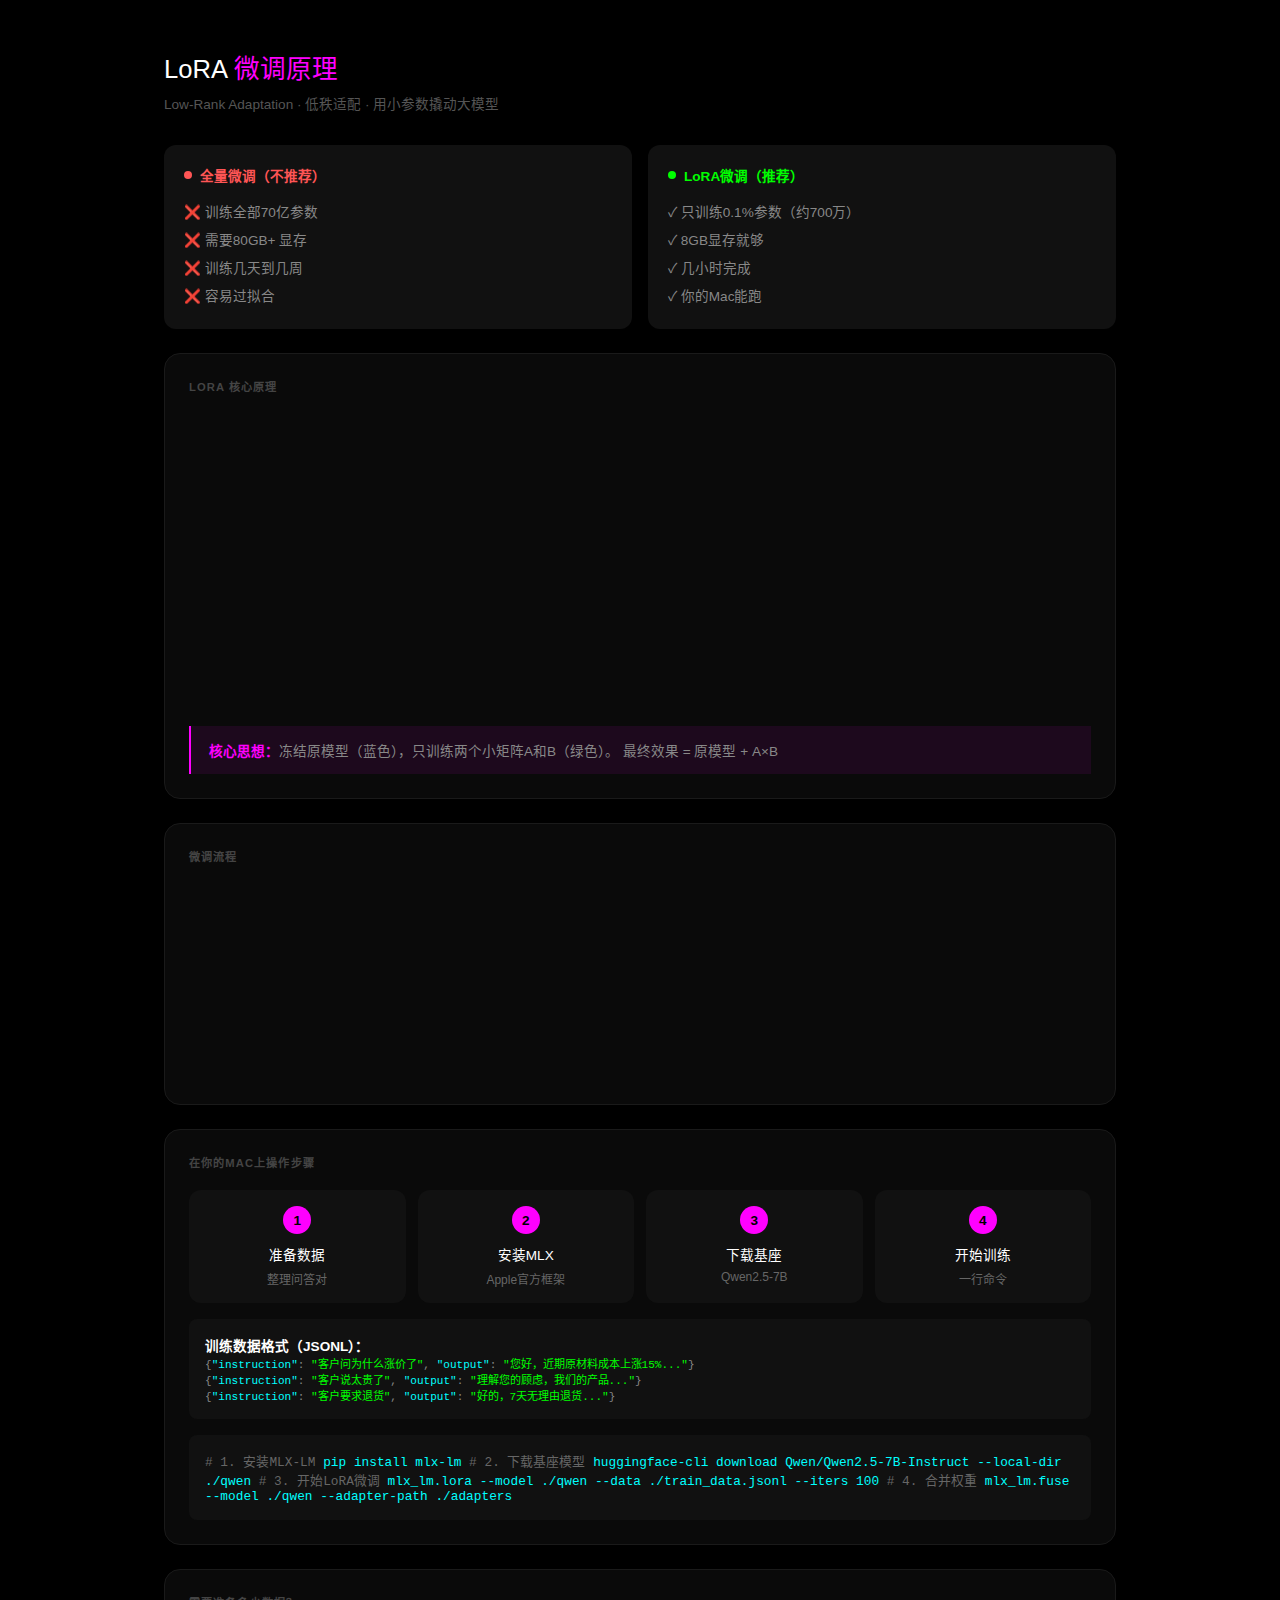
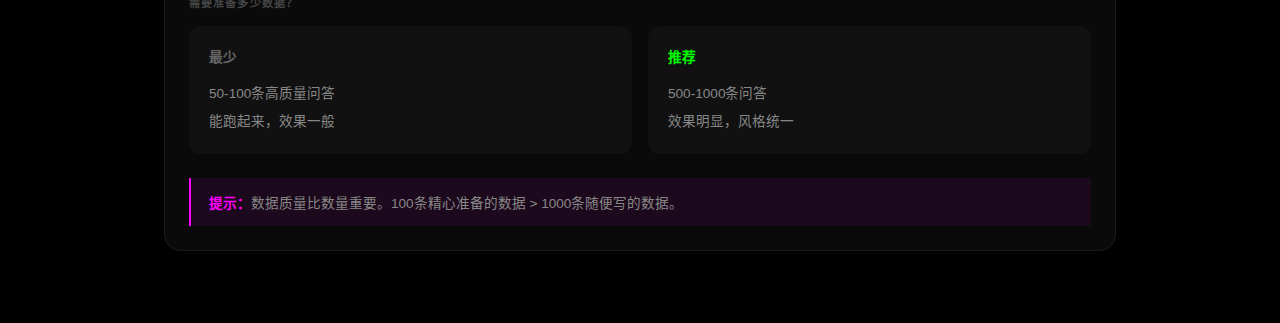
<file: lora_explain.html>
<!DOCTYPE html>
<html lang="zh-CN">
<head>
    <meta charset="UTF-8">
    <meta name="viewport" content="width=device-width, initial-scale=1.0">
    <title>LoRA微调原理</title>
    <link rel="stylesheet" href="styles/common.css">
    <script src="https://d3js.org/d3.v7.min.js"></script>
    <style>
        /* 页面特有样式 */
        h1 span { color: #f0f; }
        #lora-svg { height: 300px; }
        #flow-svg { height: 200px; }
        /* 覆盖 note 颜色为紫色 */
        .note {
            background: rgba(255,0,255,0.08);
            border-left-color: #f0f;
        }
        .note strong { color: #f0f; }
    </style>
</head>
<body>
    <div class="page">
        <h1>LoRA <span>微调原理</span></h1>
        <p class="subtitle">Low-Rank Adaptation · 低秩适配 · 用小参数撬动大模型</p>

        <!-- 对比 -->
        <div class="compare">
            <div class="compare-box bad">
                <h3><span class="dot" style="background:#f55"></span>全量微调（不推荐）</h3>
                <ul>
                    <li>❌ 训练全部70亿参数</li>
                    <li>❌ 需要80GB+ 显存</li>
                    <li>❌ 训练几天到几周</li>
                    <li>❌ 容易过拟合</li>
                </ul>
            </div>
            <div class="compare-box good">
                <h3><span class="dot" style="background:#0f0"></span>LoRA微调（推荐）</h3>
                <ul>
                    <li>✓ 只训练0.1%参数（约700万）</li>
                    <li>✓ 8GB显存就够</li>
                    <li>✓ 几小时完成</li>
                    <li>✓ 你的Mac能跑</li>
                </ul>
            </div>
        </div>

        <!-- LoRA原理图 -->
        <div class="card">
            <div class="card-title">LoRA 核心原理</div>
            <svg id="lora-svg"></svg>
            <div class="note">
                <strong>核心思想：</strong>冻结原模型（蓝色），只训练两个小矩阵A和B（绿色）。
                最终效果 = 原模型 + A×B
            </div>
        </div>

        <!-- 流程图 -->
        <div class="card">
            <div class="card-title">微调流程</div>
            <svg id="flow-svg"></svg>
        </div>

        <!-- 步骤 -->
        <div class="card">
            <div class="card-title">在你的Mac上操作步骤</div>
            <div class="steps">
                <div class="step">
                    <div class="step-num">1</div>
                    <div class="step-title">准备数据</div>
                    <div class="step-desc">整理问答对</div>
                </div>
                <div class="step">
                    <div class="step-num">2</div>
                    <div class="step-title">安装MLX</div>
                    <div class="step-desc">Apple官方框架</div>
                </div>
                <div class="step">
                    <div class="step-num">3</div>
                    <div class="step-title">下载基座</div>
                    <div class="step-desc">Qwen2.5-7B</div>
                </div>
                <div class="step">
                    <div class="step-num">4</div>
                    <div class="step-title">开始训练</div>
                    <div class="step-desc">一行命令</div>
                </div>
            </div>

            <!-- 数据格式 -->
            <div class="data-example">
                <strong style="color:#fff">训练数据格式（JSONL）：</strong>
                <pre>
{<span class="key">"instruction"</span>: <span class="value">"客户问为什么涨价了"</span>, <span class="key">"output"</span>: <span class="value">"您好，近期原材料成本上涨15%..."</span>}
{<span class="key">"instruction"</span>: <span class="value">"客户说太贵了"</span>, <span class="key">"output"</span>: <span class="value">"理解您的顾虑，我们的产品..."</span>}
{<span class="key">"instruction"</span>: <span class="value">"客户要求退货"</span>, <span class="key">"output"</span>: <span class="value">"好的，7天无理由退货..."</span>}</pre>
            </div>

            <!-- 命令 -->
            <div class="code-block">
<span class="comment"># 1. 安装MLX-LM</span>
<span class="cmd">pip install mlx-lm</span>

<span class="comment"># 2. 下载基座模型</span>
<span class="cmd">huggingface-cli download Qwen/Qwen2.5-7B-Instruct --local-dir ./qwen</span>

<span class="comment"># 3. 开始LoRA微调</span>
<span class="cmd">mlx_lm.lora --model ./qwen --data ./train_data.jsonl --iters 100</span>

<span class="comment"># 4. 合并权重</span>
<span class="cmd">mlx_lm.fuse --model ./qwen --adapter-path ./adapters</span>
            </div>
        </div>

        <!-- 需要多少数据 -->
        <div class="card">
            <div class="card-title">需要准备多少数据？</div>
            <div class="compare">
                <div class="compare-box">
                    <h3>最少</h3>
                    <ul>
                        <li>50-100条高质量问答</li>
                        <li>能跑起来，效果一般</li>
                    </ul>
                </div>
                <div class="compare-box good">
                    <h3>推荐</h3>
                    <ul>
                        <li>500-1000条问答</li>
                        <li>效果明显，风格统一</li>
                    </ul>
                </div>
            </div>
            <div class="note">
                <strong>提示：</strong>数据质量比数量重要。100条精心准备的数据 > 1000条随便写的数据。
            </div>
        </div>
    </div>

    <script>
        // ========== LoRA原理图 ==========
        const loraSvg = d3.select("#lora-svg");
        const W = loraSvg.node().getBoundingClientRect().width;
        const H = 300;
        loraSvg.attr("viewBox", `0 0 ${W} ${H}`);

        const centerY = H / 2;

        // 原始权重矩阵 W (冻结)
        loraSvg.append("rect")
            .attr("x", W * 0.1)
            .attr("y", centerY - 80)
            .attr("width", 120)
            .attr("height", 160)
            .attr("rx", 8)
            .attr("fill", "#1a3a5c")
            .attr("stroke", "#0af")
            .attr("stroke-width", 2);

        loraSvg.append("text")
            .attr("x", W * 0.1 + 60)
            .attr("y", centerY)
            .attr("text-anchor", "middle")
            .attr("fill", "#0af")
            .attr("font-size", "18px")
            .attr("font-weight", "600")
            .text("W");

        loraSvg.append("text")
            .attr("x", W * 0.1 + 60)
            .attr("y", centerY + 25)
            .attr("text-anchor", "middle")
            .attr("fill", "#666")
            .attr("font-size", "11px")
            .text("原模型权重");

        loraSvg.append("text")
            .attr("x", W * 0.1 + 60)
            .attr("y", centerY + 40)
            .attr("text-anchor", "middle")
            .attr("fill", "#f55")
            .attr("font-size", "10px")
            .text("🔒 冻结");

        // 加号
        loraSvg.append("text")
            .attr("x", W * 0.32)
            .attr("y", centerY + 8)
            .attr("text-anchor", "middle")
            .attr("fill", "#fff")
            .attr("font-size", "28px")
            .text("+");

        // LoRA矩阵 A (小)
        loraSvg.append("rect")
            .attr("x", W * 0.4)
            .attr("y", centerY - 80)
            .attr("width", 30)
            .attr("height", 160)
            .attr("rx", 4)
            .attr("fill", "#1a4a2c")
            .attr("stroke", "#0f0")
            .attr("stroke-width", 2);

        loraSvg.append("text")
            .attr("x", W * 0.4 + 15)
            .attr("y", centerY)
            .attr("text-anchor", "middle")
            .attr("fill", "#0f0")
            .attr("font-size", "14px")
            .attr("font-weight", "600")
            .text("A");

        // 乘号
        loraSvg.append("text")
            .attr("x", W * 0.47)
            .attr("y", centerY + 8)
            .attr("text-anchor", "middle")
            .attr("fill", "#fff")
            .attr("font-size", "20px")
            .text("×");

        // LoRA矩阵 B (小)
        loraSvg.append("rect")
            .attr("x", W * 0.52)
            .attr("y", centerY - 15)
            .attr("width", 120)
            .attr("height", 30)
            .attr("rx", 4)
            .attr("fill", "#1a4a2c")
            .attr("stroke", "#0f0")
            .attr("stroke-width", 2);

        loraSvg.append("text")
            .attr("x", W * 0.52 + 60)
            .attr("y", centerY + 5)
            .attr("text-anchor", "middle")
            .attr("fill", "#0f0")
            .attr("font-size", "14px")
            .attr("font-weight", "600")
            .text("B");

        // LoRA标签
        loraSvg.append("text")
            .attr("x", W * 0.52)
            .attr("y", centerY + 55)
            .attr("fill", "#0f0")
            .attr("font-size", "11px")
            .text("LoRA适配器");

        loraSvg.append("text")
            .attr("x", W * 0.52)
            .attr("y", centerY + 70)
            .attr("fill", "#666")
            .attr("font-size", "10px")
            .text("✓ 可训练，参数很少");

        // 等号
        loraSvg.append("text")
            .attr("x", W * 0.72)
            .attr("y", centerY + 8)
            .attr("text-anchor", "middle")
            .attr("fill", "#fff")
            .attr("font-size", "28px")
            .text("=");

        // 最终结果
        loraSvg.append("rect")
            .attr("x", W * 0.78)
            .attr("y", centerY - 80)
            .attr("width", 120)
            .attr("height", 160)
            .attr("rx", 8)
            .attr("fill", "#3a2a4c")
            .attr("stroke", "#f0f")
            .attr("stroke-width", 2);

        loraSvg.append("text")
            .attr("x", W * 0.78 + 60)
            .attr("y", centerY)
            .attr("text-anchor", "middle")
            .attr("fill", "#f0f")
            .attr("font-size", "18px")
            .attr("font-weight", "600")
            .text("W'");

        loraSvg.append("text")
            .attr("x", W * 0.78 + 60)
            .attr("y", centerY + 25)
            .attr("text-anchor", "middle")
            .attr("fill", "#666")
            .attr("font-size", "11px")
            .text("你的专属模型");

        // ========== 流程图 ==========
        const flowSvg = d3.select("#flow-svg");
        const flowW = flowSvg.node().getBoundingClientRect().width;
        const flowH = 200;
        flowSvg.attr("viewBox", `0 0 ${flowW} ${flowH}`);

        const flowNodes = [
            { x: 0.1, label: "你的数据", sub: "问答对", color: "#fa0" },
            { x: 0.3, label: "基座模型", sub: "Qwen2.5", color: "#0af" },
            { x: 0.5, label: "LoRA训练", sub: "几小时", color: "#0f0" },
            { x: 0.7, label: "合并权重", sub: "fuse", color: "#f0f" },
            { x: 0.9, label: "专属模型", sub: "可部署", color: "#f0f" },
        ];

        const flowY = flowH / 2;

        // 连线
        flowNodes.slice(0, -1).forEach((node, i) => {
            const next = flowNodes[i + 1];
            flowSvg.append("line")
                .attr("x1", node.x * flowW + 50)
                .attr("y1", flowY)
                .attr("x2", next.x * flowW - 50)
                .attr("y2", flowY)
                .attr("stroke", "#333")
                .attr("stroke-width", 3);

            flowSvg.append("polygon")
                .attr("points", "-8,-6 0,0 -8,6")
                .attr("fill", "#555")
                .attr("transform", `translate(${next.x * flowW - 45}, ${flowY})`);
        });

        // 节点
        flowNodes.forEach(node => {
            const x = node.x * flowW;
            const g = flowSvg.append("g").attr("transform", `translate(${x}, ${flowY})`);

            g.append("circle")
                .attr("r", 35)
                .attr("fill", "#0a0a0a")
                .attr("stroke", node.color)
                .attr("stroke-width", 2);

            g.append("text")
                .attr("y", -5)
                .attr("text-anchor", "middle")
                .attr("fill", "#fff")
                .attr("font-size", "11px")
                .text(node.label);

            g.append("text")
                .attr("y", 12)
                .attr("text-anchor", "middle")
                .attr("fill", "#666")
                .attr("font-size", "9px")
                .text(node.sub);
        });
    </script>
</body>
</html>
</file>
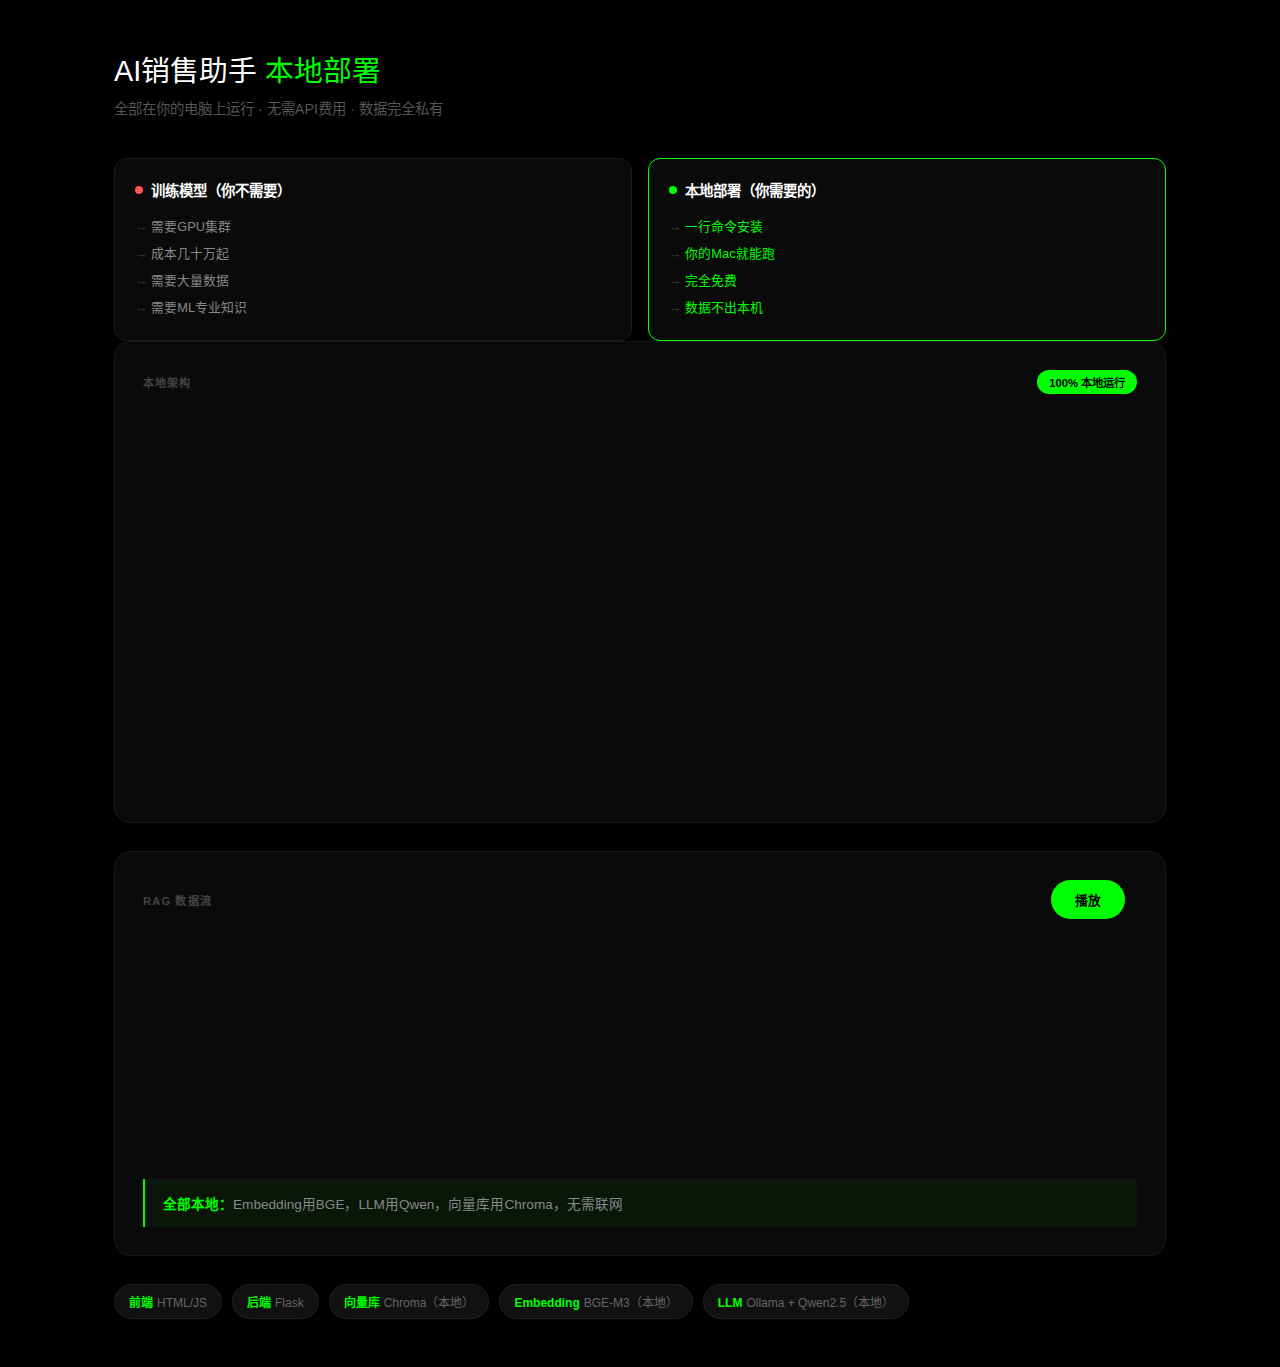
<file: sales_assistant_architecture.html>
<!DOCTYPE html>
<html lang="zh-CN">
<head>
    <meta charset="UTF-8">
    <meta name="viewport" content="width=device-width, initial-scale=1.0">
    <title>AI销售助手 - 本地部署架构</title>
    <link rel="stylesheet" href="styles/common.css">
    <script src="https://d3js.org/d3.v7.min.js"></script>
    <style>
        /* 页面特有样式 */
        .page { max-width: 1100px; }
        h1 { font-size: 1.8em; }
        h1 span { color: #0f0; }
        .subtitle { margin-bottom: 40px; font-size: 0.9em; }
        .card { padding: 28px; margin-bottom: 28px; }
        .card-title { margin-bottom: 0; }
        #arch-svg { height: 380px; }
        #rag-svg { height: 220px; }
        .note { margin-top: 20px; }
        .compare { margin-top: 20px; margin-bottom: 0; }
    </style>
</head>
<body>
    <div class="page">
        <h1>AI销售助手 <span>本地部署</span></h1>
        <p class="subtitle">全部在你的电脑上运行 · 无需API费用 · 数据完全私有</p>

        <!-- 对比 -->
        <div class="compare">
            <div class="compare-item">
                <h3><span class="dot" style="background:#f55"></span>训练模型（你不需要）</h3>
                <ul>
                    <li>需要GPU集群</li>
                    <li>成本几十万起</li>
                    <li>需要大量数据</li>
                    <li>需要ML专业知识</li>
                </ul>
            </div>
            <div class="compare-item active">
                <h3><span class="dot" style="background:#0f0"></span>本地部署（你需要的）</h3>
                <ul>
                    <li class="highlight">一行命令安装</li>
                    <li class="highlight">你的Mac就能跑</li>
                    <li class="highlight">完全免费</li>
                    <li class="highlight">数据不出本机</li>
                </ul>
            </div>
        </div>

        <!-- 架构图 -->
        <div class="card">
            <div class="card-header">
                <span class="card-title">本地架构</span>
                <span class="badge">100% 本地运行</span>
            </div>
            <svg id="arch-svg"></svg>
        </div>

        <!-- RAG流程 -->
        <div class="card">
            <div class="card-header">
                <span class="card-title">RAG 数据流</span>
                <div>
                    <button class="btn" onclick="playRAG()">播放</button>
                    <span class="status" id="status"></span>
                </div>
            </div>
            <svg id="rag-svg"></svg>
            <div class="note">
                <strong>全部本地：</strong>Embedding用BGE，LLM用Qwen，向量库用Chroma，无需联网
            </div>
        </div>

        <!-- 技术栈 -->
        <div class="tech-row">
            <div class="tech-tag"><strong>前端</strong>HTML/JS</div>
            <div class="tech-tag"><strong>后端</strong>Flask</div>
            <div class="tech-tag"><strong>向量库</strong>Chroma（本地）</div>
            <div class="tech-tag"><strong>Embedding</strong>BGE-M3（本地）</div>
            <div class="tech-tag"><strong>LLM</strong>Ollama + Qwen2.5（本地）</div>
        </div>
    </div>

    <script>
        // ========== 架构图 ==========
        const archSvg = d3.select("#arch-svg");
        const W = archSvg.node().getBoundingClientRect().width;
        const H = 380;
        archSvg.attr("viewBox", `0 0 ${W} ${H}`);

        const Y = { user: 50, app: 140, ai: 230, data: 320 };

        const boxes = [
            { id: "user", x: W/2, y: Y.user, w: 90, h: 40, label: "客服", color: "#0ff" },
            { id: "frontend", x: W*0.2, y: Y.app, w: 100, h: 40, label: "前端", color: "#0f0" },
            { id: "backend", x: W*0.5, y: Y.app, w: 100, h: 40, label: "后端", color: "#0f0" },
            { id: "prompt", x: W*0.8, y: Y.app, w: 100, h: 40, label: "Prompt", color: "#0f0" },
            { id: "embed", x: W*0.3, y: Y.ai, w: 110, h: 40, label: "BGE-M3", sub: "本地Embedding", color: "#f0f" },
            { id: "llm", x: W*0.7, y: Y.ai, w: 130, h: 40, label: "Ollama+Qwen", sub: "本地LLM", color: "#f0f" },
            { id: "vector", x: W*0.3, y: Y.data, w: 120, h: 40, label: "Chroma", sub: "本地向量库", color: "#fa0" },
            { id: "docs", x: W*0.7, y: Y.data, w: 120, h: 40, label: "知识文档", sub: "产品/价格/FAQ", color: "#fa0" },
        ];

        const links = [
            { from: "user", to: "frontend", label: "输入", color: "#0ff" },
            { from: "frontend", to: "backend", label: "请求", color: "#0f0" },
            { from: "backend", to: "embed", label: "①查询", color: "#fff" },
            { from: "embed", to: "vector", label: "②检索", color: "#fff" },
            { from: "vector", to: "backend", label: "③上下文", color: "#0f0", back: true },
            { from: "backend", to: "prompt", label: "④组装", color: "#fff" },
            { from: "prompt", to: "llm", label: "⑤调用", color: "#fff" },
            { from: "llm", to: "backend", label: "⑥回答", color: "#0f0", back: true },
            { from: "backend", to: "frontend", label: "⑦返回", color: "#0f0", back: true },
            { from: "docs", to: "vector", label: "预存", color: "#fa0", dashed: true },
        ];

        const defs = archSvg.append("defs");

        ["#fff", "#0ff", "#fa0", "#0f0"].forEach(color => {
            defs.append("marker")
                .attr("id", `arrow-${color.slice(1)}`)
                .attr("viewBox", "0 -5 10 10")
                .attr("refX", 9)
                .attr("refY", 0)
                .attr("markerWidth", 8)
                .attr("markerHeight", 8)
                .attr("orient", "auto")
                .append("path")
                .attr("d", "M0,-5L10,0L0,5Z")
                .attr("fill", color);
        });

        const getBox = id => boxes.find(b => b.id === id);

        const getConnectPoint = (box, targetBox) => {
            const dx = targetBox.x - box.x;
            const dy = targetBox.y - box.y;
            if (Math.abs(dy) > Math.abs(dx)) {
                return dy > 0
                    ? { x: box.x, y: box.y + box.h/2 }
                    : { x: box.x, y: box.y - box.h/2 };
            } else {
                return dx > 0
                    ? { x: box.x + box.w/2, y: box.y }
                    : { x: box.x - box.w/2, y: box.y };
            }
        };

        // 本地标记框
        archSvg.append("rect")
            .attr("x", W * 0.12)
            .attr("y", Y.ai - 35)
            .attr("width", W * 0.76)
            .attr("height", 160)
            .attr("rx", 12)
            .attr("fill", "none")
            .attr("stroke", "#0f0")
            .attr("stroke-width", 1)
            .attr("stroke-dasharray", "8,4")
            .attr("opacity", 0.3);

        archSvg.append("text")
            .attr("x", W * 0.88)
            .attr("y", Y.ai - 20)
            .attr("fill", "#0f0")
            .attr("font-size", "11px")
            .attr("opacity", 0.6)
            .text("本地运行");

        // 层级标签
        [
            { y: Y.user, label: "用户层", color: "#0ff" },
            { y: Y.app, label: "应用层", color: "#0f0" },
            { y: Y.ai, label: "AI层", color: "#f0f" },
            { y: Y.data, label: "数据层", color: "#fa0" },
        ].forEach(l => {
            archSvg.append("text")
                .attr("x", 12)
                .attr("y", l.y + 4)
                .attr("fill", l.color)
                .attr("font-size", "10px")
                .attr("opacity", 0.5)
                .text(l.label);
        });

        // 连接线
        links.forEach(link => {
            const from = getBox(link.from);
            const to = getBox(link.to);
            const p1 = getConnectPoint(from, to);
            const p2 = getConnectPoint(to, from);
            const midX = (p1.x + p2.x) / 2;
            const midY = (p1.y + p2.y) / 2;

            archSvg.append("line")
                .attr("x1", p1.x)
                .attr("y1", p1.y)
                .attr("x2", p2.x)
                .attr("y2", p2.y)
                .attr("stroke", link.color)
                .attr("stroke-width", link.back ? 3 : 2)
                .attr("stroke-dasharray", link.dashed ? "6,4" : "none")
                .attr("opacity", link.back ? 0.8 : 0.6)
                .attr("marker-end", `url(#arrow-${link.color.slice(1)})`);

            const labelW = link.label.length * 9 + 8;
            archSvg.append("rect")
                .attr("x", midX - labelW/2)
                .attr("y", midY - 9)
                .attr("width", labelW)
                .attr("height", 18)
                .attr("fill", "#000")
                .attr("rx", 3);

            archSvg.append("text")
                .attr("x", midX)
                .attr("y", midY + 4)
                .attr("text-anchor", "middle")
                .attr("fill", link.back ? "#0f0" : "#888")
                .attr("font-size", "11px")
                .text(link.label);
        });

        // 组件盒子
        boxes.forEach(box => {
            const g = archSvg.append("g");

            g.append("rect")
                .attr("x", box.x - box.w/2)
                .attr("y", box.y - box.h/2)
                .attr("width", box.w)
                .attr("height", box.h)
                .attr("rx", 6)
                .attr("fill", "#0a0a0a")
                .attr("stroke", box.color)
                .attr("stroke-width", 2);

            g.append("text")
                .attr("x", box.x)
                .attr("y", box.sub ? box.y : box.y + 5)
                .attr("text-anchor", "middle")
                .attr("fill", "#fff")
                .attr("font-size", "12px")
                .attr("font-weight", "500")
                .text(box.label);

            if (box.sub) {
                g.append("text")
                    .attr("x", box.x)
                    .attr("y", box.y + 14)
                    .attr("text-anchor", "middle")
                    .attr("fill", "#666")
                    .attr("font-size", "9px")
                    .text(box.sub);
            }
        });

        // ========== RAG流程图 ==========
        const ragSvg = d3.select("#rag-svg");
        const ragW = ragSvg.node().getBoundingClientRect().width;
        const ragH = 220;
        ragSvg.attr("viewBox", `0 0 ${ragW} ${ragH}`);

        const ragDefs = ragSvg.append("defs");
        const glow = ragDefs.append("filter").attr("id", "glow");
        glow.append("feGaussianBlur").attr("stdDeviation", "3");

        const ragNodes = [
            { x: 0.08, label: "问题", color: "#0ff" },
            { x: 0.26, label: "BGE", sub: "向量化", color: "#f0f" },
            { x: 0.44, label: "Chroma", sub: "检索", color: "#fa0" },
            { x: 0.62, label: "上下文", color: "#fa0" },
            { x: 0.80, label: "Qwen", sub: "生成", color: "#f0f" },
            { x: 0.95, label: "回答", color: "#0f0" },
        ];

        const ragY = 80;
        const nodeR = 28;

        // 向量库
        ragSvg.append("rect")
            .attr("x", ragW * 0.26)
            .attr("y", 160)
            .attr("width", ragW * 0.36)
            .attr("height", 32)
            .attr("rx", 4)
            .attr("fill", "#0a0a0a")
            .attr("stroke", "#fa0")
            .attr("stroke-width", 2);

        ragSvg.append("text")
            .attr("x", ragW * 0.44)
            .attr("y", 180)
            .attr("text-anchor", "middle")
            .attr("fill", "#fa0")
            .attr("font-size", "12px")
            .text("Chroma 向量数据库");

        ragSvg.append("line")
            .attr("class", "db-line-1")
            .attr("x1", ragW * 0.26)
            .attr("y1", ragY + nodeR + 4)
            .attr("x2", ragW * 0.32)
            .attr("y2", 158)
            .attr("stroke", "#333")
            .attr("stroke-width", 2);

        ragSvg.append("line")
            .attr("class", "db-line-2")
            .attr("x1", ragW * 0.56)
            .attr("y1", 158)
            .attr("x2", ragW * 0.62)
            .attr("y2", ragY + nodeR + 4)
            .attr("stroke", "#333")
            .attr("stroke-width", 2);

        ragNodes.slice(0, -1).forEach((node, i) => {
            const next = ragNodes[i + 1];
            ragSvg.append("line")
                .attr("x1", node.x * ragW + nodeR + 6)
                .attr("y1", ragY)
                .attr("x2", next.x * ragW - nodeR - 6)
                .attr("y2", ragY)
                .attr("stroke", "#1a1a1a")
                .attr("stroke-width", 4);

            ragSvg.append("line")
                .attr("class", `rag-line-${i}`)
                .attr("x1", node.x * ragW + nodeR + 6)
                .attr("y1", ragY)
                .attr("x2", node.x * ragW + nodeR + 6)
                .attr("y2", ragY)
                .attr("stroke", node.color)
                .attr("stroke-width", 4);
        });

        ragNodes.forEach((node, i) => {
            const x = node.x * ragW;
            const g = ragSvg.append("g")
                .attr("class", `rag-node-${i}`)
                .attr("transform", `translate(${x}, ${ragY})`)
                .style("opacity", 0.3);

            g.append("circle")
                .attr("r", nodeR)
                .attr("fill", "#050505")
                .attr("stroke", node.color)
                .attr("stroke-width", 3);

            g.append("text")
                .attr("y", node.sub ? -2 : 5)
                .attr("text-anchor", "middle")
                .attr("fill", "#fff")
                .attr("font-size", "11px")
                .text(node.label);

            if (node.sub) {
                g.append("text")
                    .attr("y", 12)
                    .attr("text-anchor", "middle")
                    .attr("fill", "#666")
                    .attr("font-size", "9px")
                    .text(node.sub);
            }
        });

        const packet = ragSvg.append("circle")
            .attr("r", 6)
            .attr("fill", "#fff")
            .attr("filter", "url(#glow)")
            .attr("cx", ragNodes[0].x * ragW)
            .attr("cy", ragY)
            .style("opacity", 0);

        const statusText = [
            "输入问题",
            "BGE本地向量化",
            "Chroma相似检索",
            "获取上下文",
            "Qwen本地生成",
            "返回结果"
        ];

        let playing = false;

        function playRAG() {
            if (playing) return;
            playing = true;

            ragNodes.forEach((_, i) => {
                d3.select(`.rag-node-${i}`).style("opacity", 0.3);
                if (i < ragNodes.length - 1) {
                    d3.select(`.rag-line-${i}`).attr("x2", ragNodes[i].x * ragW + nodeR + 6);
                }
            });
            d3.select(".db-line-1").attr("stroke", "#333");
            d3.select(".db-line-2").attr("stroke", "#333");

            packet.style("opacity", 1).attr("cx", ragNodes[0].x * ragW);

            ragNodes.forEach((node, i) => {
                setTimeout(() => {
                    d3.select("#status").text(statusText[i]);
                    d3.select(`.rag-node-${i}`).transition().duration(200).style("opacity", 1);

                    if (i === 1) d3.select(".db-line-1").transition().attr("stroke", "#fa0");
                    if (i === 3) d3.select(".db-line-2").transition().attr("stroke", "#fa0");

                    if (i < ragNodes.length - 1) {
                        d3.select(`.rag-line-${i}`)
                            .transition().duration(400)
                            .attr("x2", ragNodes[i + 1].x * ragW - nodeR - 6);

                        packet.transition().duration(400)
                            .attr("cx", ragNodes[i + 1].x * ragW);
                    }
                }, i * 600);
            });

            setTimeout(() => {
                packet.transition().style("opacity", 0);
                d3.select("#status").text("✓ 完成");
                playing = false;
            }, ragNodes.length * 600);
        }

        d3.select(".rag-node-0").style("opacity", 1);
    </script>
</body>
</html>
</file>
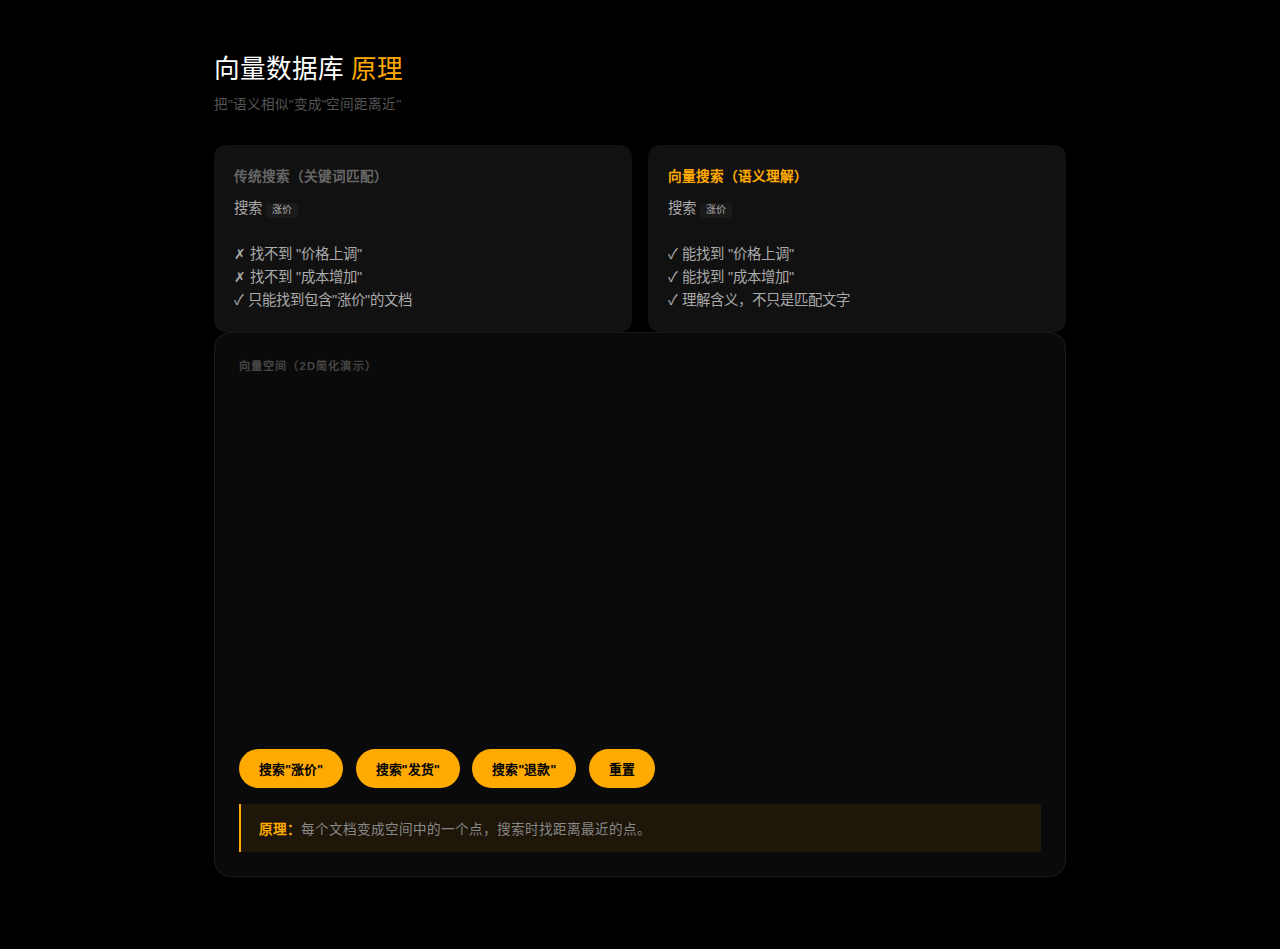
<file: vector_db_explain.html>
<!DOCTYPE html>
<html lang="zh-CN">
<head>
    <meta charset="UTF-8">
    <meta name="viewport" content="width=device-width, initial-scale=1.0">
    <title>向量数据库原理</title>
    <link rel="stylesheet" href="styles/common.css">
    <script src="https://d3js.org/d3.v7.min.js"></script>
    <style>
        /* 页面特有样式 */
        .page { max-width: 900px; }
        h1 span { color: #fa0; }
        #vector-svg { height: 360px; }
        /* 橙色主题按钮 */
        .btn {
            background: #fa0;
            padding: 10px 20px;
            margin-right: 8px;
        }
        .btn:hover { box-shadow: 0 0 24px rgba(255,170,0,0.4); }
        .btn.active { background: #fff; }
        /* 状态样式调整 */
        .status {
            font-size: 0.85em;
            color: #888;
            margin-top: 16px;
            margin-left: 0;
        }
        .compare { margin-bottom: 0; }
        /* 橙色主题 note */
        .note {
            background: rgba(255,170,0,0.08);
            border-left-color: #fa0;
        }
        .note strong { color: #fa0; }
    </style>
</head>
<body>
    <div class="page">
        <h1>向量数据库 <span>原理</span></h1>
        <p class="subtitle">把"语义相似"变成"空间距离近"</p>

        <!-- 对比 -->
        <div class="compare">
            <div class="compare-box">
                <h3>传统搜索（关键词匹配）</h3>
                <p>
                    搜索 <code>涨价</code><br><br>
                    ✗ 找不到 "价格上调"<br>
                    ✗ 找不到 "成本增加"<br>
                    ✓ 只能找到包含"涨价"的文档
                </p>
            </div>
            <div class="compare-box highlight">
                <h3>向量搜索（语义理解）</h3>
                <p>
                    搜索 <code>涨价</code><br><br>
                    ✓ 能找到 "价格上调"<br>
                    ✓ 能找到 "成本增加"<br>
                    ✓ 理解含义，不只是匹配文字
                </p>
            </div>
        </div>

        <!-- 向量空间可视化 -->
        <div class="card">
            <div class="card-title">向量空间（2D简化演示）</div>
            <svg id="vector-svg"></svg>
            <div>
                <button class="btn" onclick="searchQuery('涨价')">搜索"涨价"</button>
                <button class="btn" onclick="searchQuery('发货')">搜索"发货"</button>
                <button class="btn" onclick="searchQuery('退款')">搜索"退款"</button>
                <button class="btn" onclick="resetSearch()">重置</button>
            </div>
            <div class="status" id="status"></div>
            <div class="note">
                <strong>原理：</strong>每个文档变成空间中的一个点，搜索时找距离最近的点。
            </div>
        </div>
    </div>

    <script>
        const svg = d3.select("#vector-svg");
        const W = svg.node().getBoundingClientRect().width;
        const H = 360;
        svg.attr("viewBox", `0 0 ${W} ${H}`);

        // 模拟的文档数据（2D坐标 + 内容）
        const docs = [
            // 价格相关（聚集在一起）
            { x: 0.2, y: 0.3, text: "原材料涨价通知", cat: "price" },
            { x: 0.25, y: 0.25, text: "成本上调说明", cat: "price" },
            { x: 0.18, y: 0.35, text: "供应商调价函", cat: "price" },
            { x: 0.22, y: 0.4, text: "价格变动公告", cat: "price" },

            // 物流相关
            { x: 0.7, y: 0.3, text: "发货时间说明", cat: "shipping" },
            { x: 0.75, y: 0.35, text: "快递配送指南", cat: "shipping" },
            { x: 0.68, y: 0.25, text: "物流查询方法", cat: "shipping" },
            { x: 0.72, y: 0.4, text: "包裹跟踪教程", cat: "shipping" },

            // 售后相关
            { x: 0.45, y: 0.75, text: "退款流程", cat: "refund" },
            { x: 0.5, y: 0.8, text: "退货政策", cat: "refund" },
            { x: 0.4, y: 0.7, text: "换货说明", cat: "refund" },
            { x: 0.55, y: 0.72, text: "售后服务指南", cat: "refund" },
        ];

        // 查询点
        const queries = {
            "涨价": { x: 0.22, y: 0.32 },
            "发货": { x: 0.71, y: 0.32 },
            "退款": { x: 0.47, y: 0.74 },
        };

        const catColors = {
            price: "#fa0",
            shipping: "#0f0",
            refund: "#0ff",
        };

        // 坐标转换
        const toX = x => 60 + x * (W - 120);
        const toY = y => 40 + y * (H - 100);

        // 绘制网格
        for (let i = 0; i <= 10; i++) {
            svg.append("line")
                .attr("x1", toX(i/10))
                .attr("y1", toY(0))
                .attr("x2", toX(i/10))
                .attr("y2", toY(1))
                .attr("stroke", "#1a1a1a")
                .attr("stroke-width", 1);
            svg.append("line")
                .attr("x1", toX(0))
                .attr("y1", toY(i/10))
                .attr("x2", toX(1))
                .attr("y2", toY(i/10))
                .attr("stroke", "#1a1a1a")
                .attr("stroke-width", 1);
        }

        // 绘制文档点
        const docGroup = svg.append("g");
        docs.forEach((doc, i) => {
            const g = docGroup.append("g")
                .attr("class", `doc-${i}`)
                .attr("transform", `translate(${toX(doc.x)}, ${toY(doc.y)})`);

            g.append("circle")
                .attr("r", 8)
                .attr("fill", catColors[doc.cat])
                .attr("opacity", 0.6);

            g.append("text")
                .attr("x", 12)
                .attr("y", 4)
                .attr("fill", "#666")
                .attr("font-size", "10px")
                .text(doc.text);
        });

        // 查询点和连线
        let queryPoint = null;
        let searchLines = [];

        function searchQuery(query) {
            resetSearch();

            const q = queries[query];
            const qx = toX(q.x);
            const qy = toY(q.y);

            // 绘制查询点
            queryPoint = svg.append("g").attr("class", "query-point");

            queryPoint.append("circle")
                .attr("cx", qx)
                .attr("cy", qy)
                .attr("r", 12)
                .attr("fill", "#f55")
                .attr("opacity", 0);

            queryPoint.select("circle")
                .transition()
                .duration(300)
                .attr("opacity", 0.9);

            queryPoint.append("text")
                .attr("x", qx)
                .attr("y", qy - 20)
                .attr("text-anchor", "middle")
                .attr("fill", "#f55")
                .attr("font-size", "12px")
                .attr("font-weight", "600")
                .text(`"${query}"`);

            // 计算距离并排序
            const distances = docs.map((doc, i) => ({
                index: i,
                doc: doc,
                dist: Math.sqrt(Math.pow(doc.x - q.x, 2) + Math.pow(doc.y - q.y, 2))
            })).sort((a, b) => a.dist - b.dist);

            // 高亮最近的3个
            const top3 = distances.slice(0, 3);

            top3.forEach((item, rank) => {
                const doc = item.doc;
                const dx = toX(doc.x);
                const dy = toY(doc.y);

                // 连线
                const line = svg.append("line")
                    .attr("class", "search-line")
                    .attr("x1", qx)
                    .attr("y1", qy)
                    .attr("x2", qx)
                    .attr("y2", qy)
                    .attr("stroke", "#f55")
                    .attr("stroke-width", 2)
                    .attr("stroke-dasharray", "4,4")
                    .attr("opacity", 0.5);

                line.transition()
                    .delay(rank * 200)
                    .duration(400)
                    .attr("x2", dx)
                    .attr("y2", dy);

                searchLines.push(line);

                // 高亮点
                setTimeout(() => {
                    d3.select(`.doc-${item.index} circle`)
                        .transition()
                        .duration(200)
                        .attr("r", 14)
                        .attr("opacity", 1);
                }, rank * 200 + 400);
            });

            // 更新状态
            const resultText = top3.map((item, i) => `${i+1}. ${item.doc.text}`).join("  ");
            d3.select("#status").html(`<strong>搜索结果：</strong>${resultText}`);
        }

        function resetSearch() {
            if (queryPoint) queryPoint.remove();
            searchLines.forEach(l => l.remove());
            searchLines = [];

            docs.forEach((_, i) => {
                d3.select(`.doc-${i} circle`)
                    .transition()
                    .duration(200)
                    .attr("r", 8)
                    .attr("opacity", 0.6);
            });

            d3.select("#status").text("");
        }

        // 图例
        const legend = svg.append("g").attr("transform", `translate(${W - 140}, 20)`);
        [
            { color: "#fa0", label: "价格相关" },
            { color: "#0f0", label: "物流相关" },
            { color: "#0ff", label: "售后相关" },
            { color: "#f55", label: "搜索查询" },
        ].forEach((item, i) => {
            legend.append("circle")
                .attr("cx", 0)
                .attr("cy", i * 20)
                .attr("r", 6)
                .attr("fill", item.color)
                .attr("opacity", 0.8);
            legend.append("text")
                .attr("x", 14)
                .attr("y", i * 20 + 4)
                .attr("fill", "#666")
                .attr("font-size", "11px")
                .text(item.label);
        });
    </script>
</body>
</html>
</file>
<file: styles/common.css>
/* 公共样式 - AI 销售助手可视化文档 */

/* Reset */
* {
    margin: 0;
    padding: 0;
    box-sizing: border-box;
}

/* 基础样式 */
body {
    font-family: -apple-system, BlinkMacSystemFont, sans-serif;
    background: #000;
    min-height: 100vh;
    color: #fff;
}

/* 页面容器 */
.page {
    max-width: 1000px;
    margin: 0 auto;
    padding: 48px 24px;
}

/* 标题 */
h1 {
    font-size: 1.6em;
    font-weight: 400;
    margin-bottom: 8px;
}

.subtitle {
    color: #555;
    margin-bottom: 32px;
    font-size: 0.85em;
}

/* 卡片组件 */
.card {
    background: #0a0a0a;
    border: 1px solid #1a1a1a;
    border-radius: 16px;
    padding: 24px;
    margin-bottom: 24px;
}

.card-header {
    display: flex;
    justify-content: space-between;
    align-items: center;
    margin-bottom: 20px;
}

.card-title {
    font-size: 0.7em;
    font-weight: 600;
    letter-spacing: 0.1em;
    text-transform: uppercase;
    color: #444;
    margin-bottom: 16px;
}

/* 徽章 */
.badge {
    background: #0f0;
    color: #000;
    padding: 4px 12px;
    border-radius: 100px;
    font-size: 0.7em;
    font-weight: 600;
}

/* SVG 通用 */
svg {
    display: block;
    width: 100%;
}

/* 按钮 */
.btn {
    background: #0f0;
    color: #000;
    border: none;
    padding: 10px 24px;
    border-radius: 100px;
    font-size: 0.8em;
    font-weight: 600;
    cursor: pointer;
}

.btn:hover {
    box-shadow: 0 0 24px rgba(0, 255, 0, 0.4);
}

/* 提示框 */
.note {
    background: rgba(0, 255, 0, 0.05);
    border-left: 2px solid #0f0;
    padding: 14px 18px;
    margin-top: 16px;
    font-size: 0.85em;
    color: #888;
}

.note strong {
    color: #0f0;
}

/* 对比组件 */
.compare {
    display: grid;
    grid-template-columns: 1fr 1fr;
    gap: 16px;
    margin-bottom: 24px;
}

.compare-box {
    background: #111;
    border-radius: 12px;
    padding: 20px;
}

.compare-box h3 {
    font-size: 0.85em;
    color: #666;
    margin-bottom: 12px;
    display: flex;
    align-items: center;
    gap: 8px;
}

.compare-box h3 .dot {
    width: 8px;
    height: 8px;
    border-radius: 50%;
}

.compare-box.bad h3 {
    color: #f55;
}

.compare-box.good h3 {
    color: #0f0;
}

.compare-box ul {
    list-style: none;
    font-size: 0.85em;
    color: #888;
}

.compare-box li {
    padding: 4px 0;
}

.compare-box p {
    font-size: 0.9em;
    color: #aaa;
    line-height: 1.6;
}

.compare-box code {
    background: #1a1a1a;
    padding: 2px 6px;
    border-radius: 4px;
    font-size: 0.85em;
}

.compare-box.highlight h3 {
    color: #fa0;
}

/* 对比项（架构页面用） */
.compare-item {
    background: #0a0a0a;
    border: 1px solid #1a1a1a;
    border-radius: 12px;
    padding: 20px;
}

.compare-item.active {
    border-color: #0f0;
}

.compare-item h3 {
    font-size: 0.9em;
    margin-bottom: 12px;
    display: flex;
    align-items: center;
    gap: 8px;
}

.compare-item h3 .dot {
    width: 8px;
    height: 8px;
    border-radius: 50%;
}

.compare-item ul {
    list-style: none;
    font-size: 0.8em;
    color: #888;
}

.compare-item li {
    padding: 4px 0;
}

.compare-item li::before {
    content: "→ ";
    color: #444;
}

.highlight {
    color: #0f0;
}

/* 代码块 */
.code-block {
    background: #111;
    border-radius: 8px;
    padding: 16px;
    margin-top: 16px;
    font-family: 'SF Mono', Monaco, monospace;
    font-size: 0.8em;
    color: #0f0;
    overflow-x: auto;
}

.code-block .comment {
    color: #666;
}

.code-block .cmd {
    color: #0ff;
}

/* 数据示例 */
.data-example {
    background: #111;
    border-radius: 8px;
    padding: 16px;
    margin-top: 16px;
    font-size: 0.85em;
}

.data-example pre {
    color: #888;
    white-space: pre-wrap;
}

.data-example .key {
    color: #0ff;
}

.data-example .value {
    color: #0f0;
}

/* 步骤组件 */
.steps {
    display: grid;
    grid-template-columns: repeat(4, 1fr);
    gap: 12px;
    margin-top: 20px;
}

.step {
    background: #111;
    border-radius: 12px;
    padding: 16px;
    text-align: center;
}

.step-num {
    width: 28px;
    height: 28px;
    background: #f0f;
    color: #000;
    border-radius: 50%;
    display: flex;
    align-items: center;
    justify-content: center;
    font-weight: 600;
    font-size: 0.85em;
    margin: 0 auto 10px;
}

.step-title {
    font-size: 0.85em;
    color: #fff;
    margin-bottom: 6px;
}

.step-desc {
    font-size: 0.75em;
    color: #666;
}

/* 技术标签 */
.tech-row {
    display: flex;
    gap: 10px;
    flex-wrap: wrap;
    margin-top: 20px;
}

.tech-tag {
    background: #111;
    border: 1px solid #222;
    padding: 8px 14px;
    border-radius: 100px;
    font-size: 0.75em;
    color: #666;
}

.tech-tag strong {
    color: #0f0;
    margin-right: 4px;
}

/* 状态文字 */
.status {
    font-size: 0.8em;
    color: #555;
    margin-left: 12px;
}
</file>
